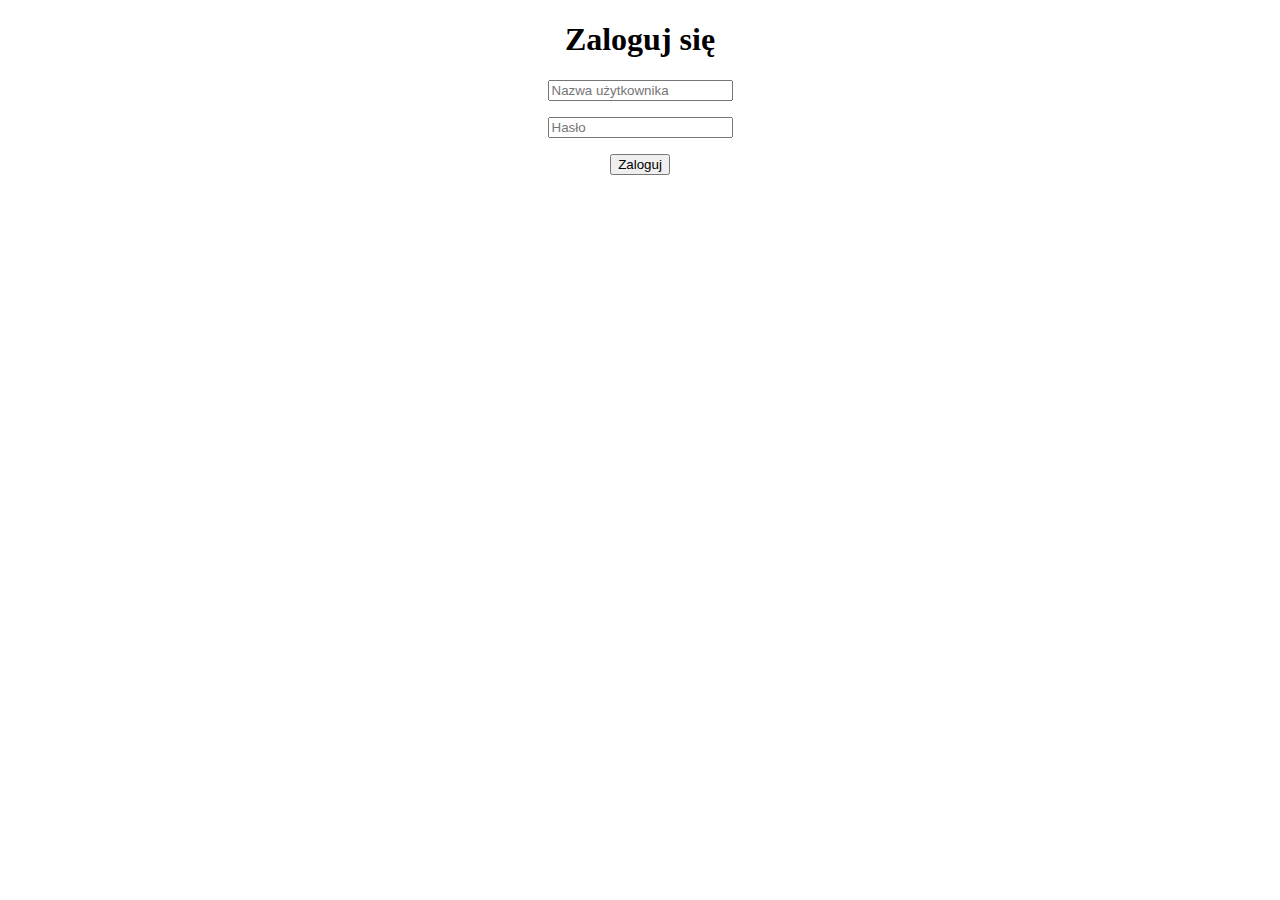
<file: strona/client/index.html>
<!DOCTYPE html>
<html>
<head>
    <meta charset="UTF-8">
    <title>Logowanie</title>
</head>
<body>
    <center>
        <h1>Zaloguj się</h1>
        <form action="login.php" method="post">
            <p>
                <input type="text" name="username" placeholder="Nazwa użytkownika" required>
            </p>
            <p>
                <input type="password" name="password" placeholder="Hasło" required>
            </p>
            <p>
                <input type="submit" value="Zaloguj">
            </p>
        </form>
    </center>
</body>
</html>
</file>
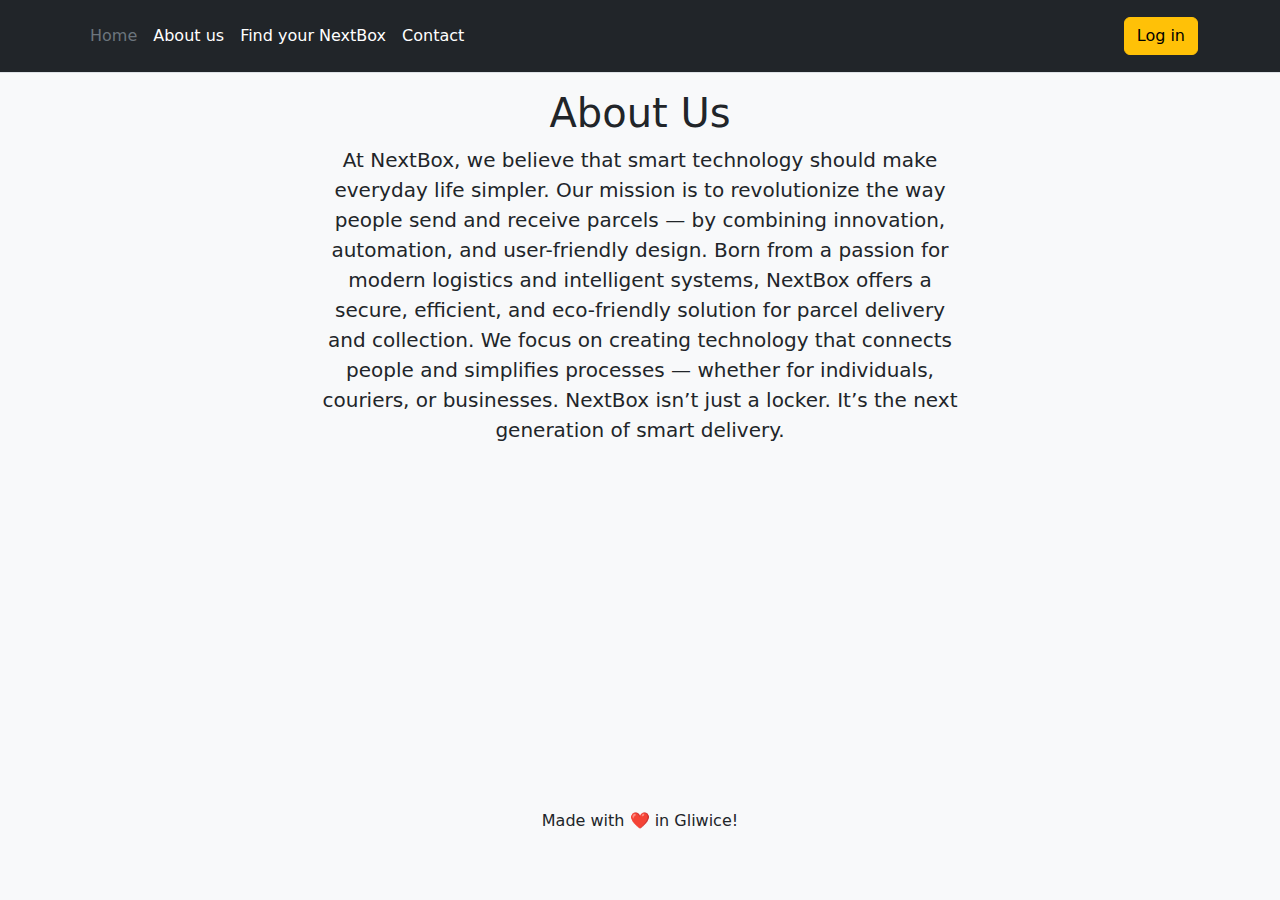
<file: strona/client/aboutUs.html>
<!DOCTYPE html>
<html>
<meta charset="UTF-8">
<head>
    <title>NextBox</title>
    <link href="https://cdn.jsdelivr.net/npm/bootstrap@5.3.3/dist/css/bootstrap.min.css" rel="stylesheet" integrity="sha384-QWTKZyjpPEjISv5WaRU9OFeRpok6YctnYmDr5pNlyT2bRjXh0JMhjY6hW+ALEwIH" crossorigin="anonymous">
    <link href="style/addional.css" rel="stylesheet">
</head>
<body class="bg-light">
<header class="p-3 mb-3 border-bottom text-bg-dark">
    <div class="container">
        <div class="d-flex flex-wrap align-items-center justify-content-center justify-content-lg-start">
            <ul class="nav col-12 col-lg-auto me-lg-auto mb-2 justify-content-evenly mb-md-0">
                <li>
                    <a href="#" class="nav-link px-2 text-secondary">Home</a>
                </li>
                <li>
                    <a href="#" class="nav-link px-2 text-white">About us</a>
                </li>
                <li>
                    <a href="#" class="nav-link px-2 text-white">Find your NextBox</a>
                </li>
                <li>
                    <a href="#" class="nav-link px-2 text-white">Contact</a>
                </li>
            </ul>
            <div class="text-end">
                <a class="btn btn-warning" href="loginpanel.php">Log in</a>
            </div>
        </div>
    </div>
</header>
<main class="d-flex justify-content-center align-items-center mx-auto h-100">
    <div class="w-50 main-box align-items-center">
        <h1 class="text-center">About Us</h1>
        <p class="lead text-center">
            At <b>NextBox</b>, we believe that smart technology should make everyday life simpler.
            Our mission is to revolutionize the way people send and receive parcels — by combining innovation, automation, and user-friendly design.

            Born from a passion for modern logistics and intelligent systems, <b>NextBox</b> offers a secure, efficient, and eco-friendly solution for parcel delivery and collection.
            We focus on creating technology that connects people and simplifies processes — whether for individuals, couriers, or businesses.

            <b>NextBox</b> isn’t just a locker.
            It’s the next generation of smart delivery.
        </p>

    </div>
</main>
<footer class="mt-auto text-dark text-center">
    <p>Made with &#10084;&#65039; in Gliwice!</p>
</footer>

<!-- JavaScript Bootstrap (wymaga Popper) -->
<script
        src="https://cdn.jsdelivr.net/npm/bootstrap@5.3.3/dist/js/bootstrap.bundle.min.js"
        integrity="sha384-YvpcrYf0tY3lHB60NNkmXc5s9fDVZLESaAA55NDzOxhy9GkcIdslK1eN7N6jIeHz"
        crossorigin="anonymous"></script>

</body>
</html>
</file>
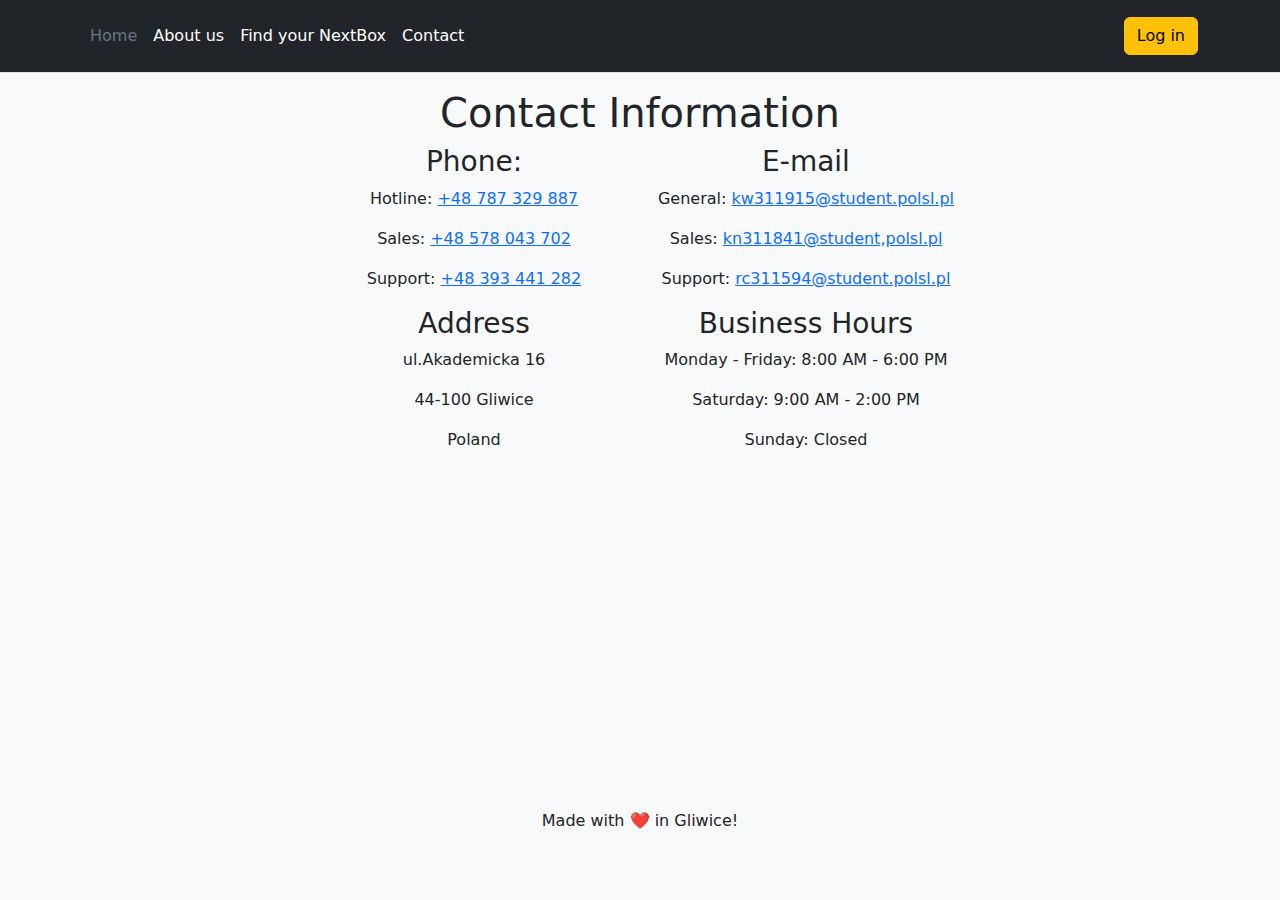
<file: strona/client/contact.html>
<!DOCTYPE html>
<html>
<head>
    <title>NextBox</title>
    <link href="https://cdn.jsdelivr.net/npm/bootstrap@5.3.3/dist/css/bootstrap.min.css" rel="stylesheet" integrity="sha384-QWTKZyjpPEjISv5WaRU9OFeRpok6YctnYmDr5pNlyT2bRjXh0JMhjY6hW+ALEwIH" crossorigin="anonymous">
    <link href="style/addional.css" rel="stylesheet">
</head>
<body class="bg-light">
<header class="p-3 mb-3 border-bottom text-bg-dark">
    <div class="container">
        <div class="d-flex flex-wrap align-items-center justify-content-center justify-content-lg-start">
            <ul class="nav col-12 col-lg-auto me-lg-auto mb-2 justify-content-evenly mb-md-0">
                <li>
                    <a href="#" class="nav-link px-2 text-secondary">Home</a>
                </li>
                <li>
                    <a href="#" class="nav-link px-2 text-white">About us</a>
                </li>
                <li>
                    <a href="#" class="nav-link px-2 text-white">Find your NextBox</a>
                </li>
                <li>
                    <a href="#" class="nav-link px-2 text-white">Contact</a>
                </li>
            </ul>
            <div class="text-end">
                <a class="btn btn-warning" href="loginpanel.php">Log in</a>
            </div>
        </div>
    </div>
</header>
<main class="d-flex justify-content-center align-items-center mx-auto h-100">
    <div class="w-50 main-box align-items-center">
        <h1 class="text-center">Contact Information</h1>
        <div class="text-center">
            <div class="row">

                <div class="col-md-6">
                    <h3>Phone:</h3>
                    <p>Hotline: <a href="tel:+48787329887">+48 787 329 887</a></p>
                    <p>Sales: <a href="tel:+48578043702">+48 578 043 702</a></p>
                    <p>Support: <a href="tel:+48393441282">+48 393 441 282</a></p>
                </div>

                <div class="col-md-6">
                    <h3>E-mail</h3>
                    <p>General: <a href="mailto:kw311915@student.polsl.pl">kw311915@student.polsl.pl</a></p>
                    <p>Sales: <a href="mailto:kn311841@student,polsl.pl">kn311841@student,polsl.pl</a></p>
                    <p>Support: <a href="mailto:rc311594@student.polsl.pl">rc311594@student.polsl.pl</a></p>
                </div>

                <div class="col-md-6">
                    <h3>Address</h3>
                    <p>ul.Akademicka 16</p>
                    <p>44-100 Gliwice</p>
                    <p>Poland</p>
                </div>

                <div class="col-md-6">
                    <h3>Business Hours</h3>
                    <p>Monday - Friday: 8:00 AM - 6:00 PM</p>
                    <p>Saturday: 9:00 AM - 2:00 PM</p>
                    <p>Sunday: Closed</p>
                </div>
                </p>
            </div>
        </div>

</main>
<footer class="mt-auto text-dark text-center">
    <p>Made with &#10084;&#65039; in Gliwice!</p>
</footer>

<!-- JavaScript Bootstrap (wymaga Popper) -->
<script
        src="https://cdn.jsdelivr.net/npm/bootstrap@5.3.3/dist/js/bootstrap.bundle.min.js"
        integrity="sha384-YvpcrYf0tY3lHB60NNkmXc5s9fDVZLESaAA55NDzOxhy9GkcIdslK1eN7N6jIeHz"
        crossorigin="anonymous"></script>

</body>
</html>
</file>
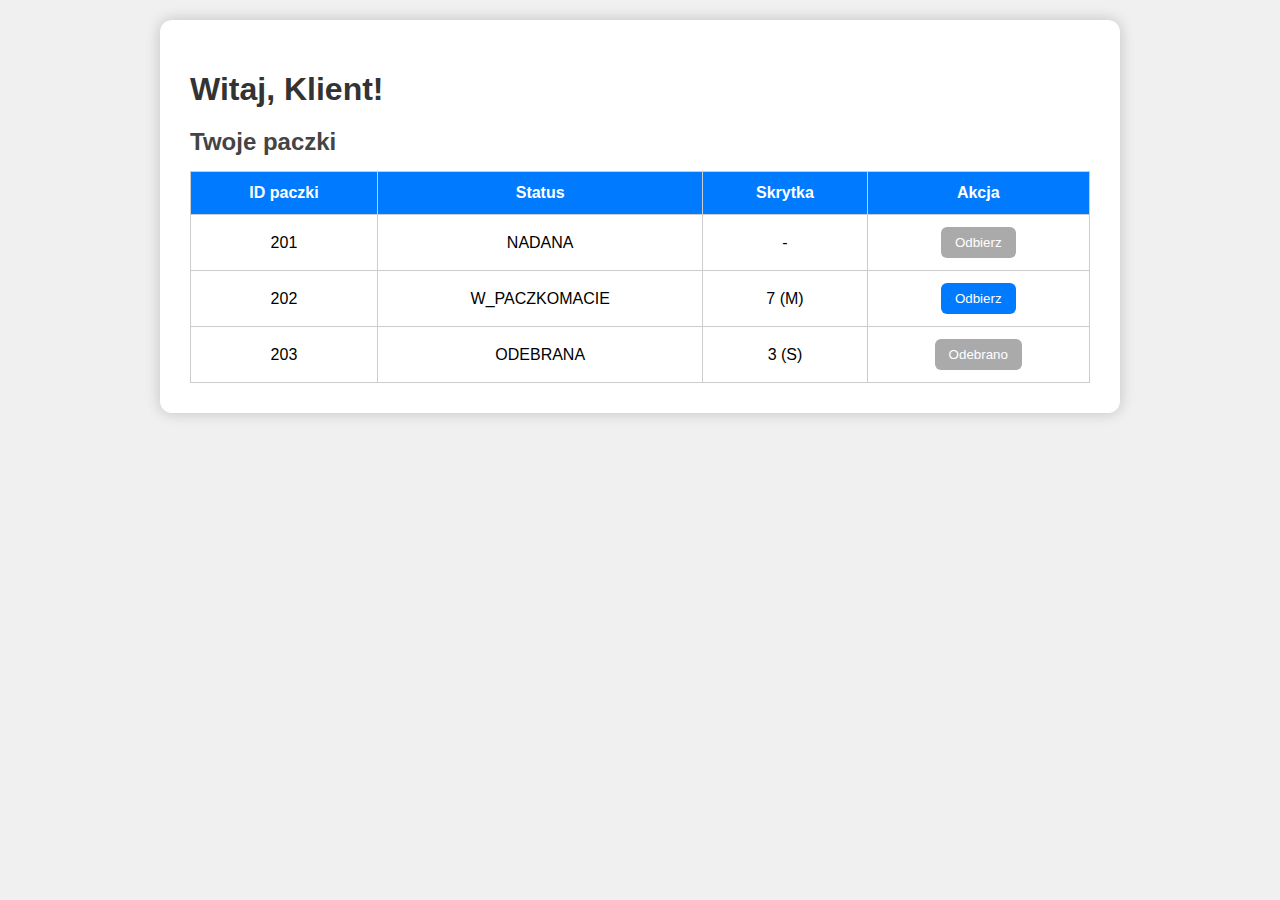
<file: strona/client/klient.html>
<!DOCTYPE html>
<html lang="pl">
<head>
  <meta charset="UTF-8">
  <title>Panel klienta</title>
  <link rel="stylesheet" href="style/klient.css">
</head>
<body>
  <div class="client-box">
    <h1>Witaj, <span id="username">Klient</span>!</h1>
    <h2>Twoje paczki</h2>

    <table class="client-table">
      <thead>
        <tr>
          <th>ID paczki</th>
          <th>Status</th>
          <th>Skrytka</th>
          <th>Akcja</th>
        </tr>
      </thead>
      <tbody>
        <tr>
          <td>201</td>
          <td>NADANA</td>
          <td>-</td>
          <td><button disabled>Odbierz</button></td>
        </tr>
        <tr>
          <td>202</td>
          <td>W_PACZKOMACIE</td>
          <td>7 (M)</td>
          <td><button>Odbierz</button></td>
        </tr>
        <tr>
          <td>203</td>
          <td>ODEBRANA</td>
          <td>3 (S)</td>
          <td><button disabled>Odebrano</button></td>
        </tr>
      </tbody>
    </table>
  </div>
</body>
</html>
</file>
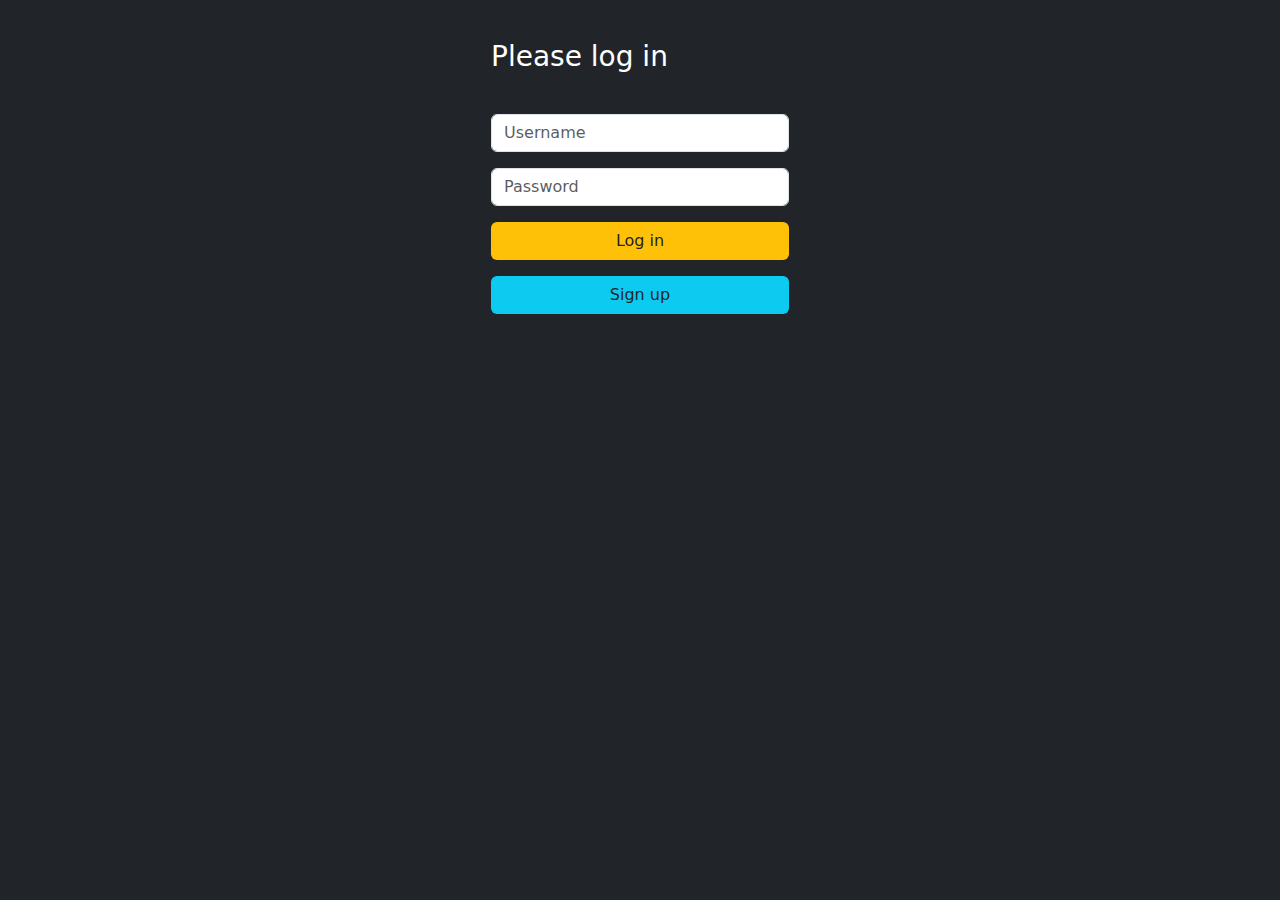
<file: strona/client/loginpanel.html>
<!DOCTYPE html>
<html>
<head>
    <title>NextBox</title>
    <link href="https://cdn.jsdelivr.net/npm/bootstrap@5.3.3/dist/css/bootstrap.min.css" rel="stylesheet" integrity="sha384-QWTKZyjpPEjISv5WaRU9OFeRpok6YctnYmDr5pNlyT2bRjXh0JMhjY6hW+ALEwIH" crossorigin="anonymous">
    <link href="style/addional.css" rel="stylesheet">
</head>
<body class="d-flex align-items-center py-4 bg-dark">
<main class="form-signin w-100 m-auto">
    <form class="login" style="display: ">
        <h1 class="h3 mb-3 fw-normal text-white">Please log in</h1>]
        <div class="input-group mb-3">
            <input type="text" class="form-control" placeholder="Username" aria-label="Username" aria-describedby="basic-addon1">
        </div>
        <div class="input-group mb-3">
            <input type="password" class="form-control" placeholder="Password" aria-label="Username" aria-describedby="basic-addon1">
        </div>
        <button class="btn bg-warning mb-3 w-100" type="submit">Log in</button>
        <button class="btn bg-info w-100 mb-3" type="text">Sign up</button>
    </form>
    <form class="register" style="display: none">
        <h1 class="h3 mb-3 fw-normal text-white">Registration</h1>]
        <div class="input-group mb-3">
            <input type="text" class="form-control" placeholder="Username" aria-label="Username">
        </div>
        <div class="input-group mb-3">
            <input type="text" class="form-control" placeholder="Name" aria-label="Name">
        </div>
        <div class="input-group mb-3">
            <input type="email" class="form-control" placeholder="Email" aria-label="Email">
        </div>
        <div class="input-group mb-3">
            <input type="text" class="form-control" placeholder="Surname" aria-label="Surname">
        </div>
        <div class="input-group mb-3">
            <input type="password" class="form-control" placeholder="Password" aria-label="Password">
        </div>
        <div class="input-group mb-3">
            <input type="password" class="form-control" placeholder="Repeat password" aria-label="Password">
        </div>
        <button class="btn bg-warning w-100" type="submit">Register</button>
    </form>

</main>
<!-- JavaScript Bootstrap (wymaga Popper) -->
<script
        src="https://cdn.jsdelivr.net/npm/bootstrap@5.3.3/dist/js/bootstrap.bundle.min.js"
        integrity="sha384-YvpcrYf0tY3lHB60NNkmXc5s9fDVZLESaAA55NDzOxhy9GkcIdslK1eN7N6jIeHz"
        crossorigin="anonymous"></script>

</body>
</html>
</file>
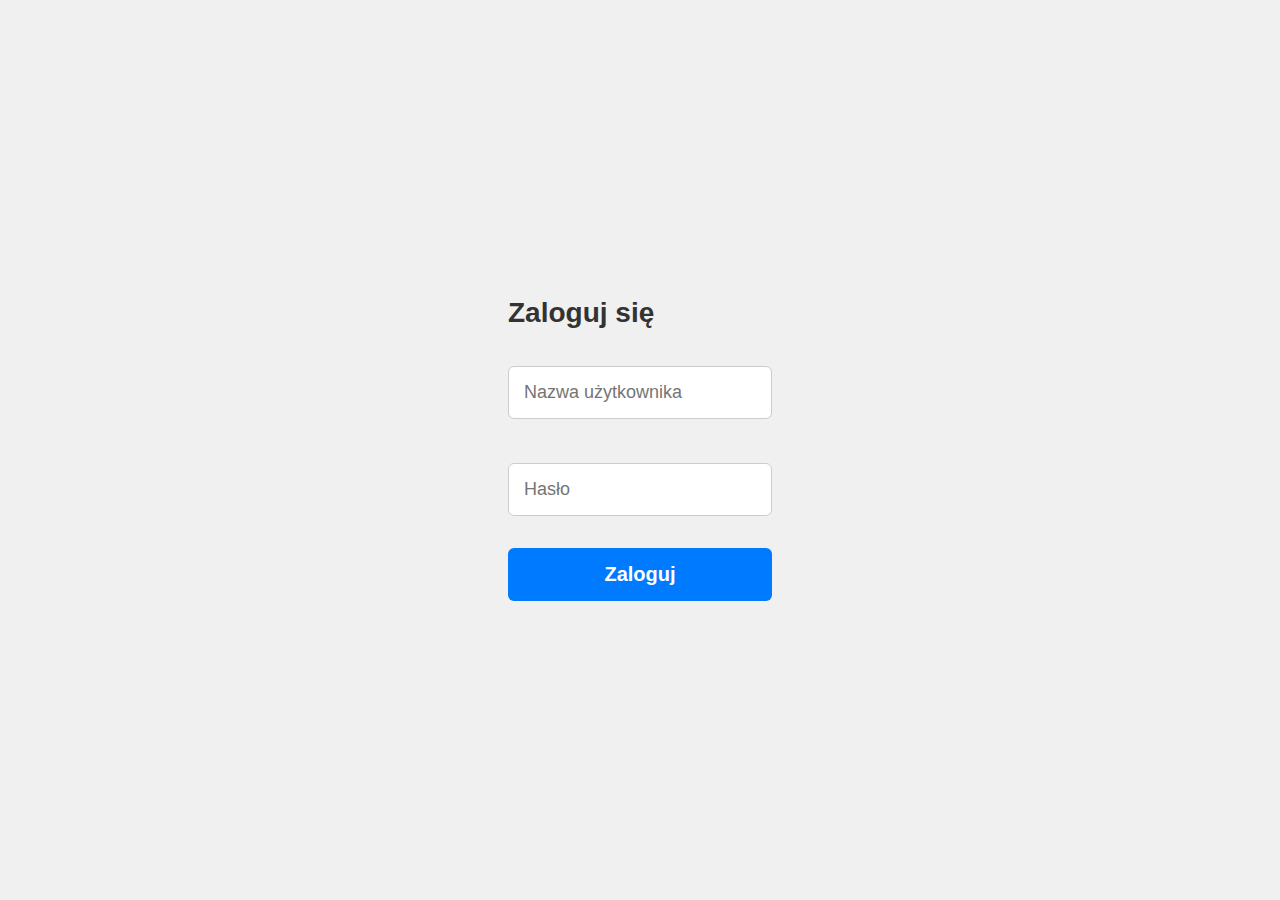
<file: strona/client/logowanie.html>
<!DOCTYPE html>
<html>
<head>
    <meta charset="UTF-8">
    <title>Logowanie</title>
    <link rel="stylesheet" href="style/logowanie.css">

</head>
<body>
    <div>
        <h1>Zaloguj się</h1>
        <form action="login.php" method="post">
            <p>
                <input type="text" name="username" placeholder="Nazwa użytkownika" required>
            </p>
            <p>
                <input type="password" name="password" placeholder="Hasło" required>
            </p>
            <p>
                <input type="submit" value="Zaloguj">
            </p>
        </form>
    </div>
</body>
</html>
</file>
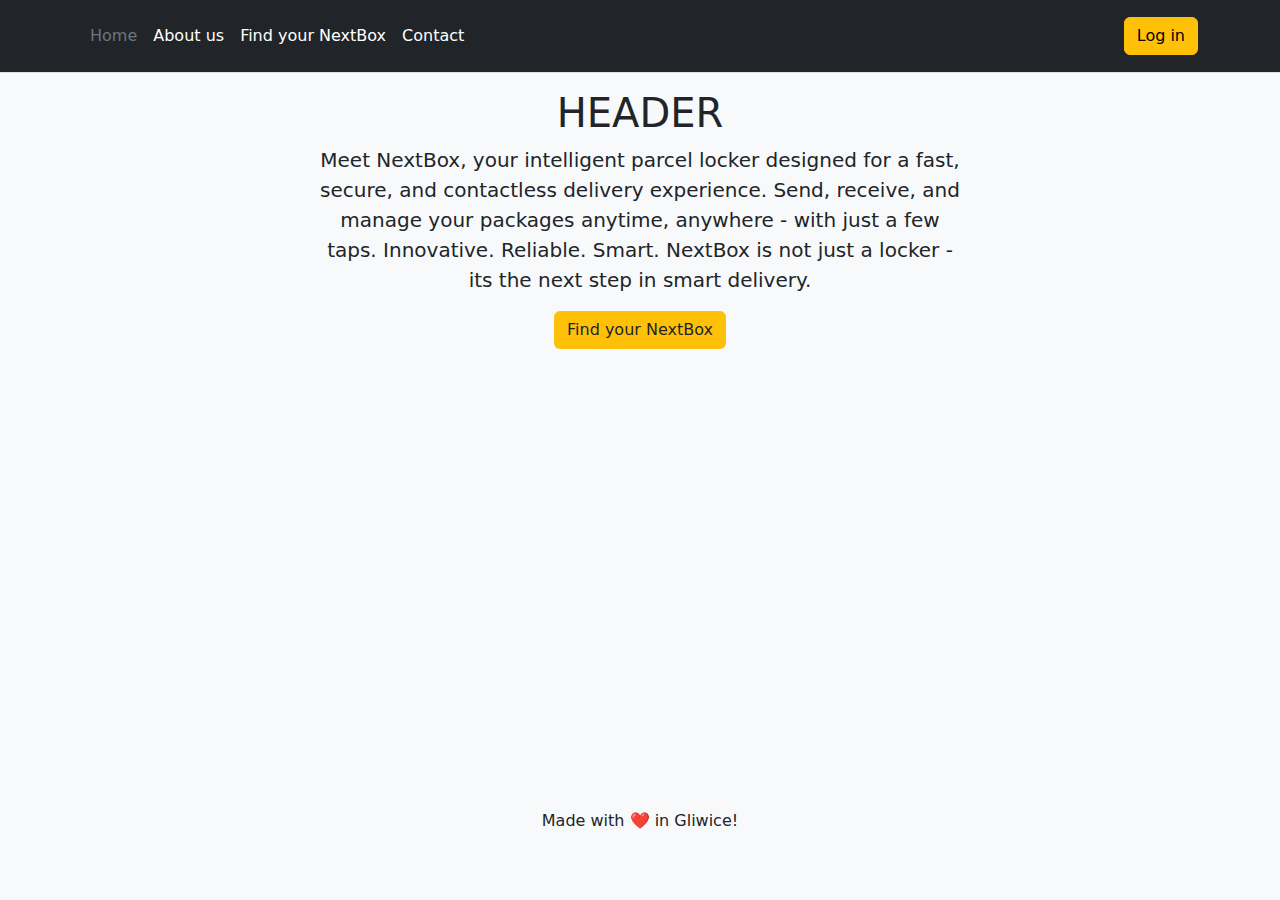
<file: strona/client/newIndex.html>
<!DOCTYPE html>
<html>
<head>
    <title>NextBox</title>
    <link href="https://cdn.jsdelivr.net/npm/bootstrap@5.3.3/dist/css/bootstrap.min.css" rel="stylesheet" integrity="sha384-QWTKZyjpPEjISv5WaRU9OFeRpok6YctnYmDr5pNlyT2bRjXh0JMhjY6hW+ALEwIH" crossorigin="anonymous">
    <link href="style/addional.css" rel="stylesheet">
</head>
<body class="bg-light">
<header class="p-3 mb-3 border-bottom text-bg-dark">
    <div class="container">
        <div class="d-flex flex-wrap align-items-center justify-content-center justify-content-lg-start">
            <ul class="nav col-12 col-lg-auto me-lg-auto mb-2 justify-content-evenly mb-md-0">
                <li>
                    <a href="#" class="nav-link px-2 text-secondary">Home</a>
                </li>
                <li>
                    <a href="#" class="nav-link px-2 text-white">About us</a>
                </li>
                <li>
                    <a href="#" class="nav-link px-2 text-white">Find your NextBox</a>
                </li>
                <li>
                    <a href="#" class="nav-link px-2 text-white">Contact</a>
                </li>
            </ul>
            <div class="text-end">
                <button type="button" class="btn btn-warning">Log in</button>
            </div>
        </div>
    </div>
</header>
<main class="d-flex justify-content-center align-items-center mx-auto h-100">
    <div class="w-50 main-box align-items-center">
        <h1 class="text-center">HEADER</h1>
        <p class="lead text-center">
            Meet <b>NextBox</b>, your intelligent parcel locker designed for a fast, secure, and contactless delivery experience.
            Send, receive, and manage your packages anytime, anywhere - with just a few taps.
            Innovative. Reliable. Smart.
            <b>NextBox</b> is not just a locker - its the next step in smart delivery.
        </p>
        <p class="lead w-100 d-flex justify-content-center">
            <button class="btn white bg-warning">
                Find your NextBox
            </button>
        </p>
    </div>
</main>
<footer class="mt-auto text-dark text-center">
    <p>Made with &#10084;&#65039; in Gliwice!</p>
</footer>

<!-- JavaScript Bootstrap (wymaga Popper) -->
<script
        src="https://cdn.jsdelivr.net/npm/bootstrap@5.3.3/dist/js/bootstrap.bundle.min.js"
        integrity="sha384-YvpcrYf0tY3lHB60NNkmXc5s9fDVZLESaAA55NDzOxhy9GkcIdslK1eN7N6jIeHz"
        crossorigin="anonymous"></script>

</body>
</html>
</file>
<file: strona/client/style/addional.css>
.main-box{
    height: 80vh;
    width: 100%;
}
.form-signin{
    max-width: 330px;
    padding: 1rem;
}
</file>
<file: strona/client/style/klient.css>
/* Ogólny wygląd strony */
body {
  font-family: Arial, sans-serif;
  background: #f0f0f0;
  margin: 0;
  padding: 20px;
}

/* Pudełko główne */
.client-box {
  background: #fff;
  padding: 30px;
  border-radius: 12px;
  box-shadow: 0 0 15px rgba(0,0,0,.2);
  max-width: 900px;
  margin: auto;
}

/* Nagłówki */
h1 {
  color: #333;
  margin-bottom: 10px;
}

h2 {
  color: #444;
  margin-top: 20px;
  margin-bottom: 15px;
}

/* Tabela paczek */
.client-table {
  width: 100%;
  border-collapse: collapse;
  margin-top: 10px;
}

.client-table th, 
.client-table td {
  border: 1px solid #ccc;
  padding: 12px;
  text-align: center;
}

.client-table th {
  background: #007BFF;
  color: #fff;
  font-weight: bold;
}

/* Przyciski */
button {
  padding: 8px 14px;
  background: #007BFF;
  color: white;
  border: none;
  border-radius: 6px;
  cursor: pointer;
  transition: background-color 0.2s ease, transform 0.05s ease;
}

button:hover {
  background: #0056b3;
}

button:active {
  transform: scale(0.97);
}

/* Wyłączone przyciski */
button:disabled {
  background: #aaa;
  cursor: not-allowed;
}
</file>
<file: strona/client/style/logowanie.css>
/* Strona */
body{
  display:flex;
  justify-content:center;
  align-items:center;
  height:100vh;
  margin:0;
  background:#f0f0f0;
  font-family:Arial, sans-serif;
  font-size:20px;
}

/* Kontener */
.login-box{
  background:#fff;
  padding:40px;
  border-radius:12px;
  box-shadow:0 0 15px rgba(0,0,0,.3);
  width:400px;
  text-align:center;
  box-sizing:border-box;
  position:relative;
}

/* Pola */
input[type="text"],
input[type="password"]{
  width:100%;
  padding:15px;
  margin:12px 0;
  border:1px solid #ccc;
  border-radius:6px;
  font-size:18px;
  box-sizing:border-box;
  transition:all .2s ease;
}


/* Przycisk */
input[type="submit"]{
  width:100%;
  padding:15px;
  background:#007BFF;
  color:#fff;
  border:none;
  border-radius:6px;
  cursor:pointer;
  font-weight:bold;
  font-size:20px;
  transition:background-color .2s ease, transform .05s ease;
}
input[type="submit"]:hover{ background:#0056b3; }
input[type="submit"]:active{ transform:scale(0.99); }

/* Nagłówek */
h1{ margin-bottom:25px; color:#333; font-size:28px; }
</file>
